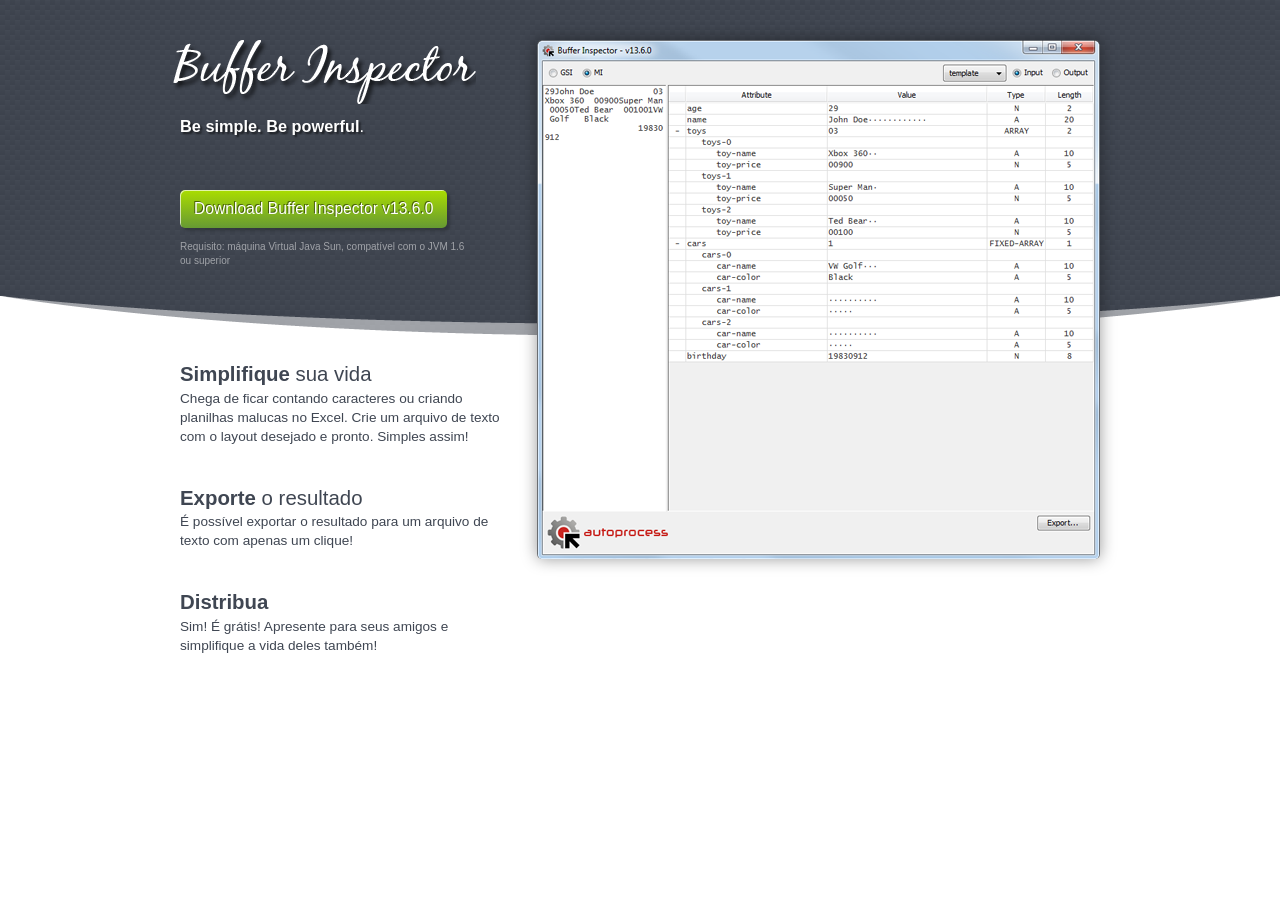
<file: index.html>
<!DOCTYPE html>
<html>
<head>
<meta charset="UTF-8">	
<title>Buffer Inspector</title>
<link rel="stylesheet" href="css/site.css" />
<link rel="shortcut icon" href="../favicon.ico">
</head>

	<body class="home">
		<header>
			<div class="inner">
				<div id="branding">
					<h1 id="logo"><img src="img/logo-inspector.png" alt="Buffer Inspector" /></h1>
					<h2><strong>Be simple. Be powerful</strong>.</h2>
				</div>
				<div id="actions">
					<a class="button buttonOn" href="download/inspector-13.6.0.jar">Download Buffer Inspector v13.6.0</a>
					<p id="worksWith">Requisito: máquina Virtual Java Sun, compatível com o JVM 1.6 ou superior</p>
				</div> <!-- /#actions -->
				<div id="screenshot" title="Screenshot of Buffer Inspector"></div>
			</div> <!-- /.inner -->
		</header>
		<section id="content">
			<div id="v"></div>
			<section id="majorPoints">
				<section>
					<div class="inner">
						<h2><strong>Simplifique</strong> sua vida</h2>
						<p>Chega de ficar contando caracteres ou criando planilhas malucas no Excel. Crie um arquivo de texto com o layout desejado e pronto. Simples assim!</p>
					</div> <!-- /.inner -->
				</section>
				<section>
					<div class="inner">
						<h2><strong>Exporte</strong> o resultado</h2>
						<p>É possível exportar o resultado para um arquivo de texto com apenas um clique!</p>
					</div> <!-- /.inner -->
				</section>
				<section>
					<div class="inner">
						<h2><strong>Distribua</strong></h2>
						<p>Sim! É grátis! Apresente para seus amigos e simplifique a vida deles também!</p>
					</div> <!-- /.inner -->
				</section>
			</section> <!-- /#majorPoints -->
		</section> <!-- /#content -->
		<!--<section id="footer">
			<a href="http://www.autoprocess.com.br" target="_self">
				<img border="0" src="img/auto_process.png">
			</a>
		</section>-->
	</body>
</html>
</file>
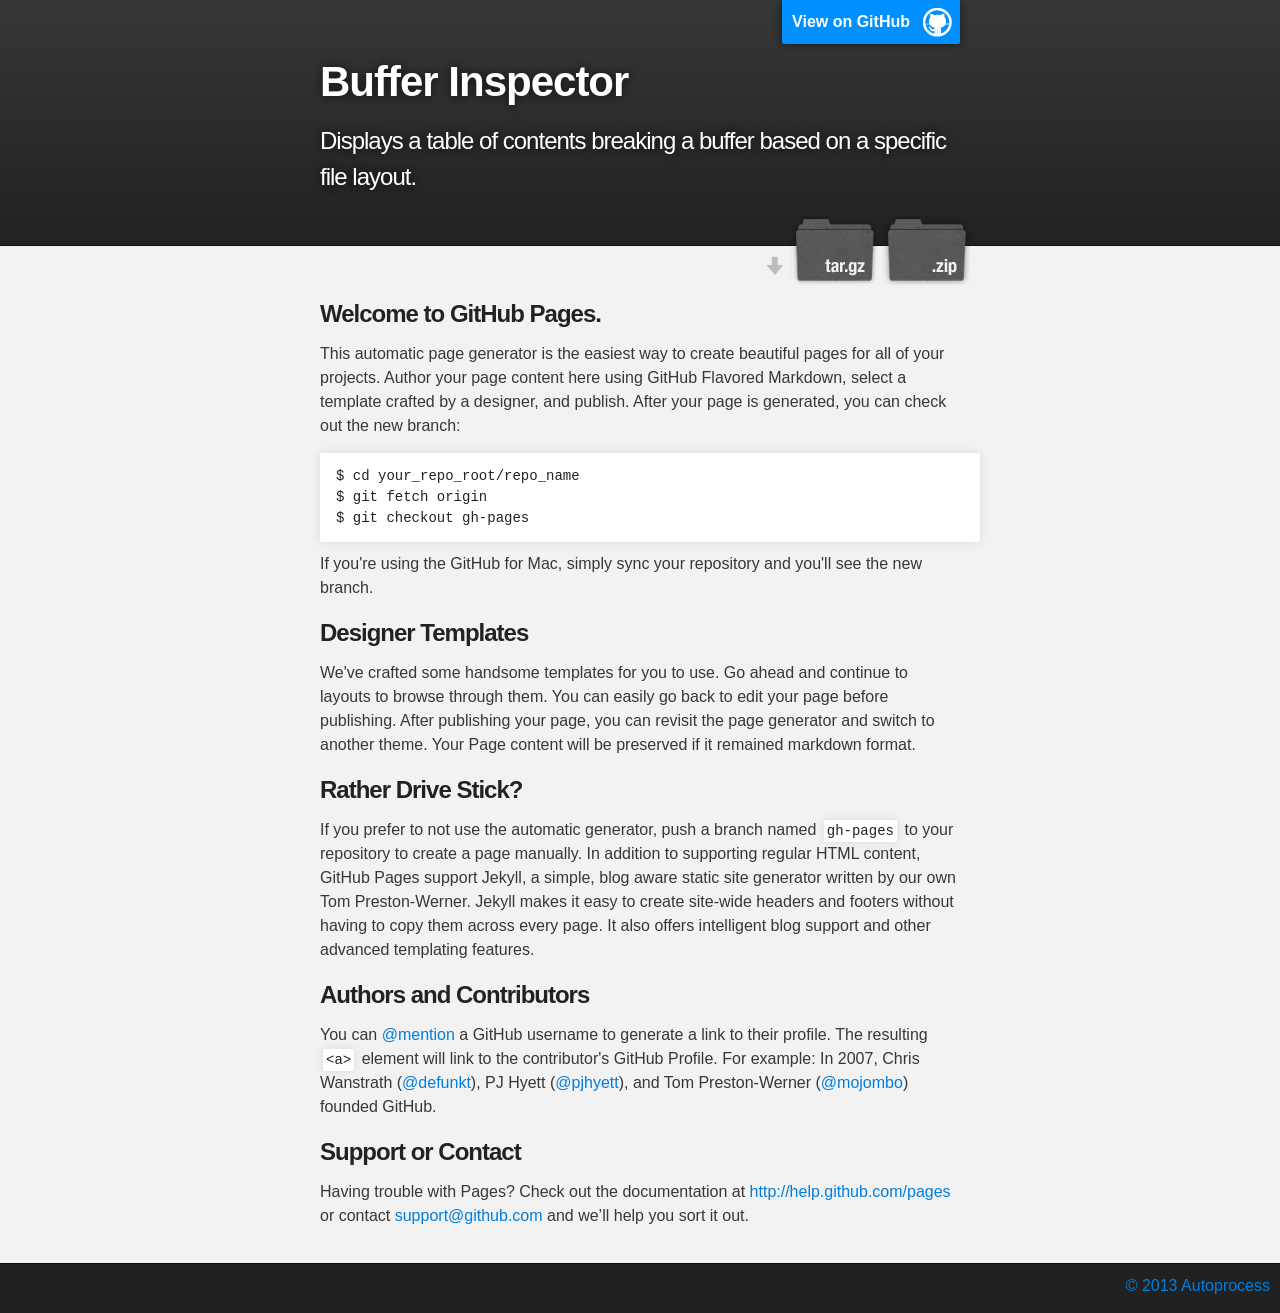
<file: b/index.html>
<!DOCTYPE html>
<html>

  <head>
    <meta charset='utf-8' />
    <meta http-equiv="X-UA-Compatible" content="chrome=1" />
    <meta name="description" content="Buffer-inspector : Displays a table of contents breaking a buffer based on a specific file layout." />

    <link rel="stylesheet" type="text/css" media="screen" href="stylesheets/stylesheet.css">

    <title>Buffer Inspector</title>
  </head>

  <body>

    <!-- HEADER -->
    <div id="header_wrap" class="outer">
        <header class="inner">
          <a id="forkme_banner" href="https://github.com/autoprocess/buffer-inspector">View on GitHub</a>

          <h1 id="project_title">Buffer Inspector</h1>
          <h2 id="project_tagline">Displays a table of contents breaking a buffer based on a specific file layout.</h2>

            <section id="downloads">
              <a class="zip_download_link" href="https://github.com/autoprocess/buffer-inspector/zipball/master">Download this project as a .zip file</a>
              <a class="tar_download_link" href="https://github.com/autoprocess/buffer-inspector/tarball/master">Download this project as a tar.gz file</a>
            </section>
        </header>
    </div>

    <!-- MAIN CONTENT -->
    <div id="main_content_wrap" class="outer">
      <section id="main_content" class="inner">
        <h3>
<a name="welcome-to-github-pages" class="anchor" href="#welcome-to-github-pages"><span class="octicon octicon-link"></span></a>Welcome to GitHub Pages.</h3>

<p>This automatic page generator is the easiest way to create beautiful pages for all of your projects. Author your page content here using GitHub Flavored Markdown, select a template crafted by a designer, and publish. After your page is generated, you can check out the new branch:</p>

<pre><code>$ cd your_repo_root/repo_name
$ git fetch origin
$ git checkout gh-pages
</code></pre>

<p>If you're using the GitHub for Mac, simply sync your repository and you'll see the new branch.</p>

<h3>
<a name="designer-templates" class="anchor" href="#designer-templates"><span class="octicon octicon-link"></span></a>Designer Templates</h3>

<p>We've crafted some handsome templates for you to use. Go ahead and continue to layouts to browse through them. You can easily go back to edit your page before publishing. After publishing your page, you can revisit the page generator and switch to another theme. Your Page content will be preserved if it remained markdown format.</p>

<h3>
<a name="rather-drive-stick" class="anchor" href="#rather-drive-stick"><span class="octicon octicon-link"></span></a>Rather Drive Stick?</h3>

<p>If you prefer to not use the automatic generator, push a branch named <code>gh-pages</code> to your repository to create a page manually. In addition to supporting regular HTML content, GitHub Pages support Jekyll, a simple, blog aware static site generator written by our own Tom Preston-Werner. Jekyll makes it easy to create site-wide headers and footers without having to copy them across every page. It also offers intelligent blog support and other advanced templating features.</p>

<h3>
<a name="authors-and-contributors" class="anchor" href="#authors-and-contributors"><span class="octicon octicon-link"></span></a>Authors and Contributors</h3>

<p>You can <a href="https://github.com/blog/821" class="user-mention">@mention</a> a GitHub username to generate a link to their profile. The resulting <code>&lt;a&gt;</code> element will link to the contributor's GitHub Profile. For example: In 2007, Chris Wanstrath (<a href="https://github.com/defunkt" class="user-mention">@defunkt</a>), PJ Hyett (<a href="https://github.com/pjhyett" class="user-mention">@pjhyett</a>), and Tom Preston-Werner (<a href="https://github.com/mojombo" class="user-mention">@mojombo</a>) founded GitHub.</p>

<h3>
<a name="support-or-contact" class="anchor" href="#support-or-contact"><span class="octicon octicon-link"></span></a>Support or Contact</h3>

<p>Having trouble with Pages? Check out the documentation at <a href="http://help.github.com/pages">http://help.github.com/pages</a> or contact <a href="mailto:support@github.com">support@github.com</a> and we’ll help you sort it out.</p>
      </section>
    </div>

    <!-- FOOTER  -->
    <div id="footer_wrap" class="outer">
        <p class="copyright"><a href="https://github.com/autoprocess">© 2013 Autoprocess</a></p>
    </div>

    

  </body>
</html>
</file>
<file: css/site.css>
@CHARSET "ISO-8859-1";

/* GENERAL ========================================= */

/* Zero default margin & padding around common elements */
article, blockquote, body, dd, dl, dt, fieldset, form, h1, h2, h3, h4, h5, h6, header, li, nav, ol, p, section, ul {
	margin: 0;
	border: 0 none #FFFFFF;
	padding: 0;
}

body {
	min-width: 1000px;
	min-height: 380px;
	color: #3F4652;
	line-height: 1.4;
	font-family: 'Helvetica Neue', Helvetica, Arial, sans-serif;
	font-size: 85%;
	text-align: center;
}

a {
	color: #0099cc;
	text-decoration: underline;
}

a:visited {
	color: #9966cc;
}

a:hover {
	text-decoration: none;
}

img {
	border: 0 none transparent;
}

input, select, table, textarea {
	font-size: 100%;
	font-family: Arial, Helvetica, sans-serif;
}




/* HEADER ========================================= */

header {
  display: block;
	width: 100%;
	height: 360px;
	min-width: 960px;
	background-color: #3c424d;
	background-image: url(../img/carbon_dark.png);
	color: #ffffff;
}

.notHome header {
  height: 200px;
  min-width: 740px;
}

header > .inner {
	position: relative;
	width: 920px;
	margin: 0 auto;
}

.notHome header > .inner {
  width: 660px;
}

#branding {
	position: absolute;
	width: 317px;
	left: 0;
	top: 40px;
	text-align: left;
}

.notHome #branding {
  top: 20px;
}

#logo {
	position: relative;
	left: -7px;
	width: 232px;
	height: 75px;
}

#branding h2 {
	margin: 0px 0 0 0;
	font-size: 120%;
	font-weight: normal;
	text-shadow: 2px 2px 2px rgba(0,0,0,0.6);
}

#actions {
	position: absolute;
	left: 0;
	top: 190px;
	width: 285px;
	text-align: left;
}

.notHome #actions {
  left: auto;
  right: 0;
  top: 60px;
}

.button,
.button:visited {
	display: inline-block;
	border: 0 none #ffffff;
	-webkit-border-radius: 5px;
	-moz-border-radius: 5px;
	border-radius: 5px;
	background-color: #cccccc;
  background-image: -webkit-gradient(linear, left top, left bottom, from(rgba(127,127,127,0)), to(#7f7f7f));
  background-image: -moz-linear-gradient(top, rgba(127,127,127,0), #7f7f7f);
  color: #000000;
  font-size: 115%;
  line-height: 38px;
  text-align: center;
  text-decoration: none;
	padding: 0 14px;
  text-shadow: 1px 1px 0 rgba(255,255,255,0.67);
  -webkit-box-shadow: inset 1px 1px 0 rgba(255,255,255,0.67), 3px 3px 3px rgba(0,0,0,0.2);
  -moz-box-shadow: inset 1px 1px 0 rgba(255,255,255,0.67), 3px 3px 3px rgba(0,0,0,0.2);
  box-shadow: inset 1px 1px 0 rgba(255,255,255,0.67), 3px 3px 3px rgba(0,0,0,0.2);
}

.button:hover {
	background-color: #ffffff;
}

.button:active {
  background-color: #7f7f7f;
  background-image: -webkit-gradient(linear, left top, left bottom, from(rgba(153,153,153,0)), to(#999999));
  background-image: -moz-linear-gradient(top, rgba(153,153,153,0), #999999);
	-webkit-box-shadow: inset 1px 1px 0 rgba(255,255,255,0.67);
	-moz-box-shadow: inset 1px 1px 0 rgba(255,255,255,0.67);
	box-shadow: inset 1px 1px 0 rgba(255,255,255,0.67);
}

.buttonOn,
.buttonOn:visited {
	background-color: #aadd00;
  background-image: -webkit-gradient(linear, left top, left bottom, from(rgba(102,153,51,0)), to(#669933));
  background-image: -moz-linear-gradient(top, rgba(102,153,51,0), #669933);
  color: #ffffff;
  text-shadow: -1px -1px 0 rgba(0,0,0,0.5);
}

.buttonOn:hover {
	background-color: #ccff00;
}

.buttonOn:active {
  background-color: #669933;
  background-image: -webkit-gradient(linear, left top, left bottom, from(rgba(127,178,76,0)), to(#7fb24c));
  background-image: -moz-linear-gradient(top, rgba(127,178,76,0), #7fb24c);
}

#demo {
	width: 153px;
	height: 36px;
	margin: 0 11px 0 0;
}

#signup {
	width: 153px;
	height: 36px;
	margin-right: -10px;
}

#worksWith {
	margin: 12px 0 0 0;
	color: rgba(255,255,255,0.5);
	font-size: 10px;
}

#gmail {
	display: inline-block;
	position: relative;
	top: -3px;
	width: 55px;
	height: 21px;
	overflow: hidden;
	margin: 0 0.3em;
	background-image: url(../img/gmail.png);
	background-repeat: no-repeat;
	text-indent: -9999px;
	vertical-align: middle;
}

#screenshot {
	position: absolute;
	right: 0;
	top: 40px;
	z-index: 1;
	width: 563px;
	height: 519px;
	-webkit-border-radius: 5px;
	-moz-border-radius: 5px;
	border-radius: 5px;
	background-image: url(../img/inspector.png);
	background-repeat: no-repeat;
	-webkit-box-shadow: 0 0 16px rgba(0,0,0,0.4);
	-moz-box-shadow: 0 0 16px rgba(0,0,0,0.4);
	box-shadow: 0 0 16px rgba(0,0,0,0.4);
	-webkit-transition: top 0.5s ease-out;
	-moz-transition: top 0.5s ease-out;
	transition: top 0.5s ease-out;
}

#screenshot.moved {
  top: 270px;
}

#signupForm {
  display: none;
	position: absolute;
	right: 0;
	top: 40px;
	z-index: 0;
	width: 463px;
	height: 300px;
	-webkit-border-radius: 7px;
	-moz-border-radius: 7px;
	border-radius: 7px;
	padding: 40px 50px;
	background-color: #303336;
	background-color: rgba(0,0,0,0.25);
	text-align: left;
}

#signupForm.on {
  display: block;
}

#signupFormClose {
  position: absolute;
  top: 5px;
  right: 5px;
  width: 30px;
  height: 30px;
  background-image: url(../img/signup_close.gif);
  background-repeat: no-repeat;
  background-position: 50% 50%;
  text-indent: -9999px;
  opacity: 0.25;
  -webkit-transition: opacity 0.2s linear;
  -moz-transition: opacity 0.2s linear;
  transition: opacity 0.2s linear;
}

#signupFormClose:hover {
  opacity: 1;
}

#signupForm > p {
  min-height: 71px;
	font-size: 110%;
	font-family: Georgia;
	font-style: italic;
}

#signupForm form {
  margin-top: 10px;
}

#signupForm label {
  display: block;
  margin-bottom: 10px;
}

#signupForm input[type="text"] {
  width: 330px;
  height: 26px;
  border: 0 none #ffffff;
	-webkit-border-radius: 5px;
	-moz-border-radius: 5px;
	border-radius: 5px;
  padding: 5px 8px;
  font-size: 120%;
  line-height: 28px;
  vertical-align: top;
  outline: none;
  -webkit-box-shadow: inset 3px 3px 2px rgba(0,0,0,0.25);
  -moz-box-shadow: inset 3px 3px 2px rgba(0,0,0,0.25);
  box-shadow: inset 3px 3px 2px rgba(0,0,0,0.25);
}

#signupForm input[type="text"]:focus {
  -webkit-box-shadow: inset 3px 3px 5px rgba(0,0,0,0.333), 0 0 10px #99cc00;
  -moz-box-shadow: inset 3px 3px 5px rgba(0,0,0,0.333), 0 0 10px #99cc00;
  box-shadow: inset 3px 3px 5px rgba(0,0,0,0.333), 0 0 10px #99cc00;
}

#signupForm input[type="submit"] {
	display: inline-block;
	width: 100px;
	height: 36px;
	margin: 0 0 0 11px;
	padding: 0;
  vertical-align: top;
  cursor: pointer;
}

header menu {
	position: absolute;
	top: 0;
	right: 0;
	margin: 0;
	padding: 0;
	list-style: none;
}

header menu input {
	position: absolute;
	right: 0;
	top: 0;
	margin: 0;
	border: 0 none #ffffff;
	-webkit-border-bottom-left-radius: 6px;
	padding: 4px 8px 4px 11px;
	background-color: rgba(0,0,0,0.25);
	color: #ffffff;
	color: rgba(255,255,255,0.5);
	font-size: 85%;
	cursor: pointer;
	-webkit-transition: color 0.2s linear;
	-moz-transition: color 0.2s linear;
	transition: color 0.2s linear;
}

header menu input:hover {
	color: #ffffff;
}




/* CONTENT ========================================= */

#content {
  display: block;
	position: relative;
	margin: 0 auto 30px auto;
	padding: 0 0 20px 0;
	background-color: #ffffff;
	text-align: left;
}

#v {
	position: absolute;
	left: 0;
	top: -64px;
	width: 100%;
	height: 64px;
	background-image: url(../img/v.png);
	background-size: 100% 100%;
}

#majorPoints {
  display: block;
  width: 960px;
  margin: 0 auto;
	overflow: hidden;
}

#majorPoints section {
  display: block;
	width: 350px;
	margin-top: 2.8em;
}

#majorPoints section:first-child {
	margin-top: 0;
}

#majorPoints .inner {
	padding: 0 0 0 20px;
}

#majorPoints h2 {
	font-size: 150%;
	font-weight: normal;
}

#main {
  width: 660px;
  margin: 0 auto;
}

#main h1 {
  font-size: 150%;
  font-weight: normal;
}

#main p {
  margin-top: 1.4em;
}

#teamPhoto {
  height: 174px;
  margin-top: 1.4em;
  -webkit-border-radius: 8px;
  -moz-border-radius: 8px;
  border-radius: 8px;
  background-image: url(../img/fluent_team_photo.jpg);
  background-repeat: no-repeat;
}

#about3 {
  overflow: hidden;
  margin-top: 1.4em;
  list-style: none;
}

#about3 li {
  float: left;
  width: 30.333%;
  padding: 0 1.5% 0 1.5%;
}

#about3 li:first-child {
  padding-right: 3%;
  padding-left: 0;
}

#about3 li:last-child {
  padding-right: 0;
  padding-left: 3%;
}

#about3 h2 {
  font-size: 130%;
  font-weight: normal;
}

#about3 h2 + p {
  margin-top: 0.4em;
}

#main form {
  margin-top: 1.4em;
}

#main form label {
  display: block;
  margin-bottom: 5px;
  font-weight: bold;
}

#main form input[type="text"] {
  width: 25em;
}

#footer {
  border-top: 1px solid #ccc;
  display: block;
  width: 920px;
  margin: 0 auto;
  padding: 20px;
  color: #b2b2b2;
  text-align: right;
}
</file>
<file: b/stylesheets/stylesheet.css>
/*******************************************************************************
Slate Theme for GitHub Pages
by Jason Costello, @jsncostello
*******************************************************************************/

@import url(pygment_trac.css);

/*******************************************************************************
MeyerWeb Reset
*******************************************************************************/

html, body, div, span, applet, object, iframe,
h1, h2, h3, h4, h5, h6, p, blockquote, pre,
a, abbr, acronym, address, big, cite, code,
del, dfn, em, img, ins, kbd, q, s, samp,
small, strike, strong, sub, sup, tt, var,
b, u, i, center,
dl, dt, dd, ol, ul, li,
fieldset, form, label, legend,
table, caption, tbody, tfoot, thead, tr, th, td,
article, aside, canvas, details, embed,
figure, figcaption, footer, header, hgroup,
menu, nav, output, ruby, section, summary,
time, mark, audio, video {
  margin: 0;
  padding: 0;
  border: 0;
  font: inherit;
  vertical-align: baseline;
}

/* HTML5 display-role reset for older browsers */
article, aside, details, figcaption, figure,
footer, header, hgroup, menu, nav, section {
  display: block;
}

ol, ul {
  list-style: none;
}

blockquote, q {
}

table {
  border-collapse: collapse;
  border-spacing: 0;
}

/*******************************************************************************
Theme Styles
*******************************************************************************/

body {
  box-sizing: border-box;
  color:#373737;
  background: #212121;
  font-size: 16px;
  font-family: 'Myriad Pro', Calibri, Helvetica, Arial, sans-serif;
  line-height: 1.5;
  -webkit-font-smoothing: antialiased;
}

h1, h2, h3, h4, h5, h6 {
  margin: 10px 0;
  font-weight: 700;
  color:#222222;
  font-family: 'Lucida Grande', 'Calibri', Helvetica, Arial, sans-serif;
  letter-spacing: -1px;
}

h1 {
  font-size: 36px;
  font-weight: 700;
}

h2 {
  padding-bottom: 10px;
  font-size: 32px;
  background: url('../images/bg_hr.png') repeat-x bottom;
}

h3 {
  font-size: 24px;
}

h4 {
  font-size: 21px;
}

h5 {
  font-size: 18px;
}

h6 {
  font-size: 16px;
}

p {
  margin: 10px 0 15px 0;
}

footer p {
  color: #f2f2f2;
}

a {
  text-decoration: none;
  color: #007edf;
  text-shadow: none;

  transition: color 0.5s ease;
  transition: text-shadow 0.5s ease;
  -webkit-transition: color 0.5s ease;
  -webkit-transition: text-shadow 0.5s ease;
  -moz-transition: color 0.5s ease;
  -moz-transition: text-shadow 0.5s ease;
  -o-transition: color 0.5s ease;
  -o-transition: text-shadow 0.5s ease;
  -ms-transition: color 0.5s ease;
  -ms-transition: text-shadow 0.5s ease;
}

#main_content a:hover {
  color: #0069ba;
  text-shadow: #0090ff 0px 0px 2px;
}

footer a:hover {
  color: #43adff;
  text-shadow: #0090ff 0px 0px 2px;
}

em {
  font-style: italic;
}

strong {
  font-weight: bold;
}

img {
  position: relative;
  margin: 0 auto;
  max-width: 739px;
  padding: 5px;
  margin: 10px 0 10px 0;
  border: 1px solid #ebebeb;

  box-shadow: 0 0 5px #ebebeb;
  -webkit-box-shadow: 0 0 5px #ebebeb;
  -moz-box-shadow: 0 0 5px #ebebeb;
  -o-box-shadow: 0 0 5px #ebebeb;
  -ms-box-shadow: 0 0 5px #ebebeb;
}

pre, code {
  width: 100%;
  color: #222;
  background-color: #fff;

  font-family: Monaco, "Bitstream Vera Sans Mono", "Lucida Console", Terminal, monospace;
  font-size: 14px;

  border-radius: 2px;
  -moz-border-radius: 2px;
  -webkit-border-radius: 2px;



}

pre {
  width: 100%;
  padding: 10px;
  box-shadow: 0 0 10px rgba(0,0,0,.1);
  overflow: auto;
}

code {
  padding: 3px;
  margin: 0 3px;
  box-shadow: 0 0 10px rgba(0,0,0,.1);
}

pre code {
  display: block;
  box-shadow: none;
}

blockquote {
  color: #666;
  margin-bottom: 20px;
  padding: 0 0 0 20px;
  border-left: 3px solid #bbb;
}

ul, ol, dl {
  margin-bottom: 15px
}

ul li {
  list-style: inside;
  padding-left: 20px;
}

ol li {
  list-style: decimal inside;
  padding-left: 20px;
}

dl dt {
  font-weight: bold;
}

dl dd {
  padding-left: 20px;
  font-style: italic;
}

dl p {
  padding-left: 20px;
  font-style: italic;
}

hr {
  height: 1px;
  margin-bottom: 5px;
  border: none;
  background: url('../images/bg_hr.png') repeat-x center;
}

table {
  border: 1px solid #373737;
  margin-bottom: 20px;
  text-align: left;
 }

th {
  font-family: 'Lucida Grande', 'Helvetica Neue', Helvetica, Arial, sans-serif;
  padding: 10px;
  background: #373737;
  color: #fff;
 }

td {
  padding: 10px;
  border: 1px solid #373737;
 }

form {
  background: #f2f2f2;
  padding: 20px;
}

img {
  width: 100%;
  max-width: 100%;
}

/*******************************************************************************
Full-Width Styles
*******************************************************************************/

.outer {
  width: 100%;
}

.inner {
  position: relative;
  max-width: 640px;
  padding: 20px 10px;
  margin: 0 auto;
}

#forkme_banner {
  display: block;
  position: absolute;
  top:0;
  right: 10px;
  z-index: 10;
  padding: 10px 50px 10px 10px;
  color: #fff;
  background: url('../images/blacktocat.png') #0090ff no-repeat 95% 50%;
  font-weight: 700;
  box-shadow: 0 0 10px rgba(0,0,0,.5);
  border-bottom-left-radius: 2px;
  border-bottom-right-radius: 2px;
}

#header_wrap {
  background: #212121;
  background: -moz-linear-gradient(top, #373737, #212121);
  background: -webkit-linear-gradient(top, #373737, #212121);
  background: -ms-linear-gradient(top, #373737, #212121);
  background: -o-linear-gradient(top, #373737, #212121);
  background: linear-gradient(top, #373737, #212121);
}

#header_wrap .inner {
  padding: 50px 10px 30px 10px;
}

#project_title {
  margin: 0;
  color: #fff;
  font-size: 42px;
  font-weight: 700;
  text-shadow: #111 0px 0px 10px;
}

#project_tagline {
  color: #fff;
  font-size: 24px;
  font-weight: 300;
  background: none;
  text-shadow: #111 0px 0px 10px;
}

#downloads {
  position: absolute;
  width: 210px;
  z-index: 10;
  bottom: -40px;
  right: 0;
  height: 70px;
  background: url('../images/icon_download.png') no-repeat 0% 90%;
}

.zip_download_link {
  display: block;
  float: right;
  width: 90px;
  height:70px;
  text-indent: -5000px;
  overflow: hidden;
  background: url(../images/sprite_download.png) no-repeat bottom left;
}

.tar_download_link {
  display: block;
  float: right;
  width: 90px;
  height:70px;
  text-indent: -5000px;
  overflow: hidden;
  background: url(../images/sprite_download.png) no-repeat bottom right;
  margin-left: 10px;
}

.zip_download_link:hover {
  background: url(../images/sprite_download.png) no-repeat top left;
}

.tar_download_link:hover {
  background: url(../images/sprite_download.png) no-repeat top right;
}

#main_content_wrap {
  background: #f2f2f2;
  border-top: 1px solid #111;
  border-bottom: 1px solid #111;
}

#main_content {
  padding-top: 40px;
}

#footer_wrap {
  text-align: right;
  background: #212121;
}

#footer_wrap p{
  padding-right: 10px;
}


/*******************************************************************************
Small Device Styles
*******************************************************************************/

@media screen and (max-width: 480px) {
  body {
    font-size:14px;
  }

  #downloads {
    display: none;
  }

  .inner {
    min-width: 320px;
    max-width: 480px;
  }

  #project_title {
  font-size: 32px;
  }

  h1 {
    font-size: 28px;
  }

  h2 {
    font-size: 24px;
  }

  h3 {
    font-size: 21px;
  }

  h4 {
    font-size: 18px;
  }

  h5 {
    font-size: 14px;
  }

  h6 {
    font-size: 12px;
  }

  code, pre {
    min-width: 320px;
    max-width: 480px;
    font-size: 11px;
  }

}
</file>
